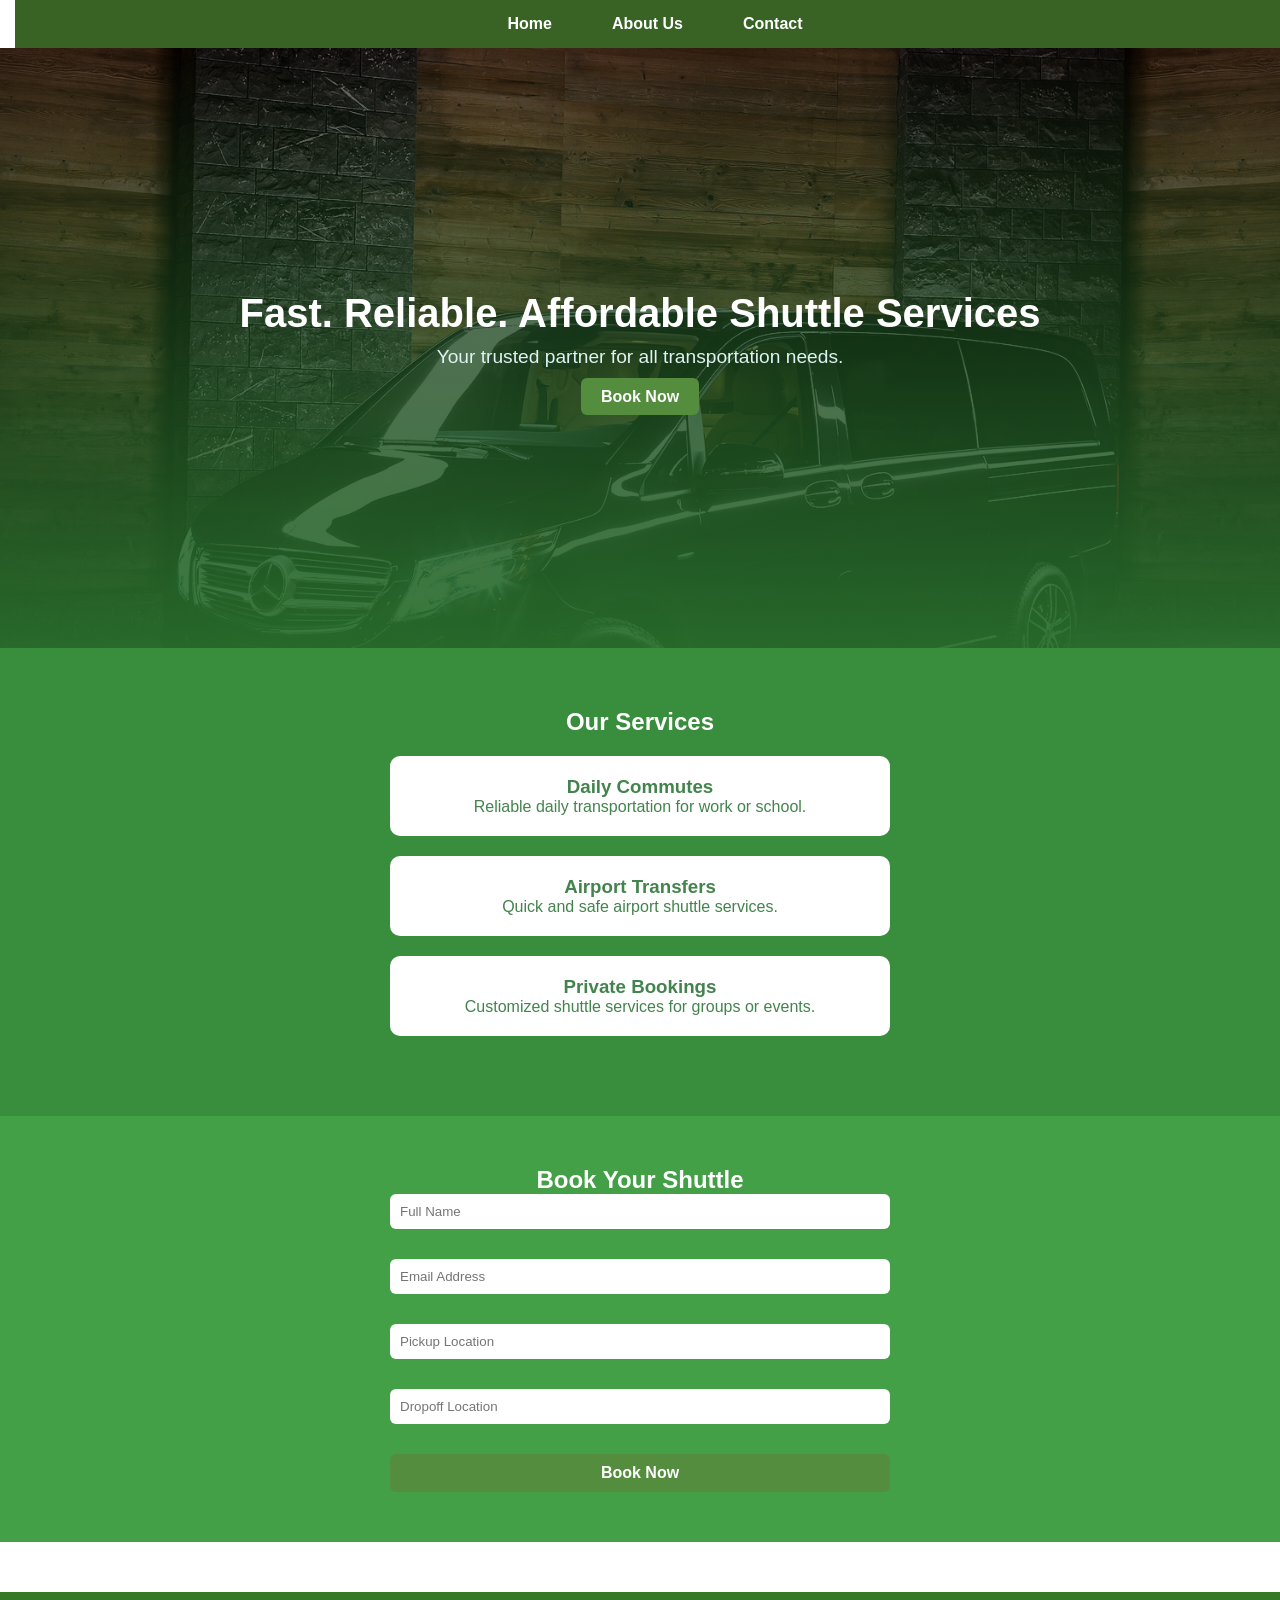
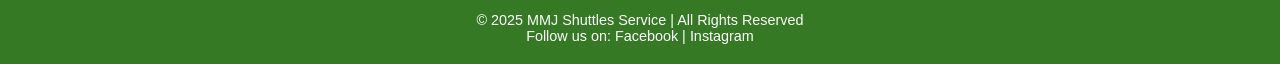
<file: index.html>
<!DOCTYPE html>
<html lang="en">
<head>
    <title>Home | MMJ Shuttle Services</title>
    <meta charset="UTF-8">
    <meta name="viewport" content="width=device-width, initial-scale=1.0">
    <meta http-equiv="X-UA-Compatible" content="ie=edge">
    <meta name="description" content="Fast, Safe and Reliable Shuttle Services">
    <meta name="keywords" content="shuttle, transport, bus, travel, transportation">
    <meta name="robots" content="index, follow">
    <meta name="google-site-verification" content="mmjshuttles.co.za" />
    <link rel="canonical" href="https://www.mmjshuttles.co.za/" />
    <link rel="icon" href="/images/MMJ_Shuttle_Services_Logo.ico" type="image/x-icon">
    <link rel="stylesheet" href="styles.css">
</head>
    <script>
    document.getElementById("whatsapp-booking").addEventListener("click", function () {
      const name = document.getElementById("name").value;
      const email = document.getElementById("email").value;
      const pickup = document.getElementById("pickup").value;
      const dropoff = document.getElementById("dropoff").value;
  
      // Check if all required fields are filled
      if (!name || !email || !pickup || !dropoff) {
        alert("Please fill in all fields before booking.");
        return;
      }
  
      const message = `Hi MMJ Shuttles! My name is ${name}. I'd like to book a ride from ${pickup} to ${dropoff}. You can reach me at ${email}.`;
      
      // Format number: 27 + rest (no 0 at the start)
      const phoneNumber = "27659706971";
      const whatsappURL = `https://wa.me/${27659706971}?text=${encodeURIComponent(message)}`;
      document.getElementById("whatsapp-link").setAttribute("href", whatsappURL);
  
      window.open(whatsappURL, "_blank");
    });
  </script>
<body>
    
    <header>
        <nav>
            <ul>
        <li><a href="index.html">Home</a></li>
        <li><a href="about.html">About Us</a></li>
        <li><a href="contact.html">Contact</a></li>
            </ul>
        </nav>
    </header>

    <section id="hero">
        <div class="hero-content">
            <h1>Fast. Reliable. Affordable Shuttle Services</h1>
            <p>Your trusted partner for all transportation needs.</p>
            <a href="#booking" class="cta-button">Book Now</a>
        </div>
    </section>

    <section id="services">
        
        <h2>Our Services</h2>
        <div class="service-card">
            <h3>Daily Commutes</h3>
            <p>Reliable daily transportation for work or school.</p>
        </div>
        <div class="service-card">
            <h3>Airport Transfers</h3>
            <p>Quick and safe airport shuttle services.</p>
        </div>
        <div class="service-card">
            <h3>Private Bookings</h3>
            <p>Customized shuttle services for groups or events.</p>
        </div>
    </section>

    <section id="booking">
        <h2>Book Your Shuttle</h2>
<form id="bookingForm">
  <input type="text" id="name" placeholder="Full Name" required>
  <input type="email" id="email" placeholder="Email Address" required>
  <input type="text" id="pickup" placeholder="Pickup Location" required>
  <input type="text" id="dropoff" placeholder="Dropoff Location" required>
  
  <!-- WhatsApp link that will submit the form data -->
  <a href="#" id="whatsapp-link" class="cta-button" target="_blank">Book Now</a>
</form>

<script>
// When the form is submitted, this script will generate the WhatsApp message
document.getElementById("whatsapp-link").addEventListener("click", function(event) {
  event.preventDefault();  // Prevent the default action of the link

  // Get form data
  const name = document.getElementById("name").value.trim();
  const email = document.getElementById("email").value.trim();
  const pickup = document.getElementById("pickup").value.trim();
  const dropoff = document.getElementById("dropoff").value.trim();

  // Check if all required fields are filled
  if (!name || !email || !pickup || !dropoff) {
    alert("Please fill in all fields before booking.");
    return;
  }

  // Create the WhatsApp message with the form data
  const message = `Hi MMJ Shuttles! My name is ${name}. I'd like to book a ride from ${pickup} to ${dropoff}. You can reach me at ${email}.`;

  // Your WhatsApp number (replace this with the actual number)
  const phoneNumber = "27659706971";  // <-- Fill in the WhatsApp number

  // Generate the WhatsApp URL
  const whatsappURL = `https://wa.me/${phoneNumber}?text=${encodeURIComponent(message)}`;

  // Dynamically update the <a> tag's href attribute
  document.getElementById("whatsapp-link").setAttribute("href", whatsappURL);

  // Open the WhatsApp link in a new tab
  window.open(whatsappURL, "_blank");
});
</script>

    </section>

    <footer>
        <div class="footer-content">
            <p>&copy; 2025 MMJ Shuttles Service | All Rights Reserved</p>
            <p>Follow us on:
                <a href="#">Facebook</a> | <a href="#">Instagram</a>
            </p>
        </div>
    </footer>
</body>
</html>
</file>
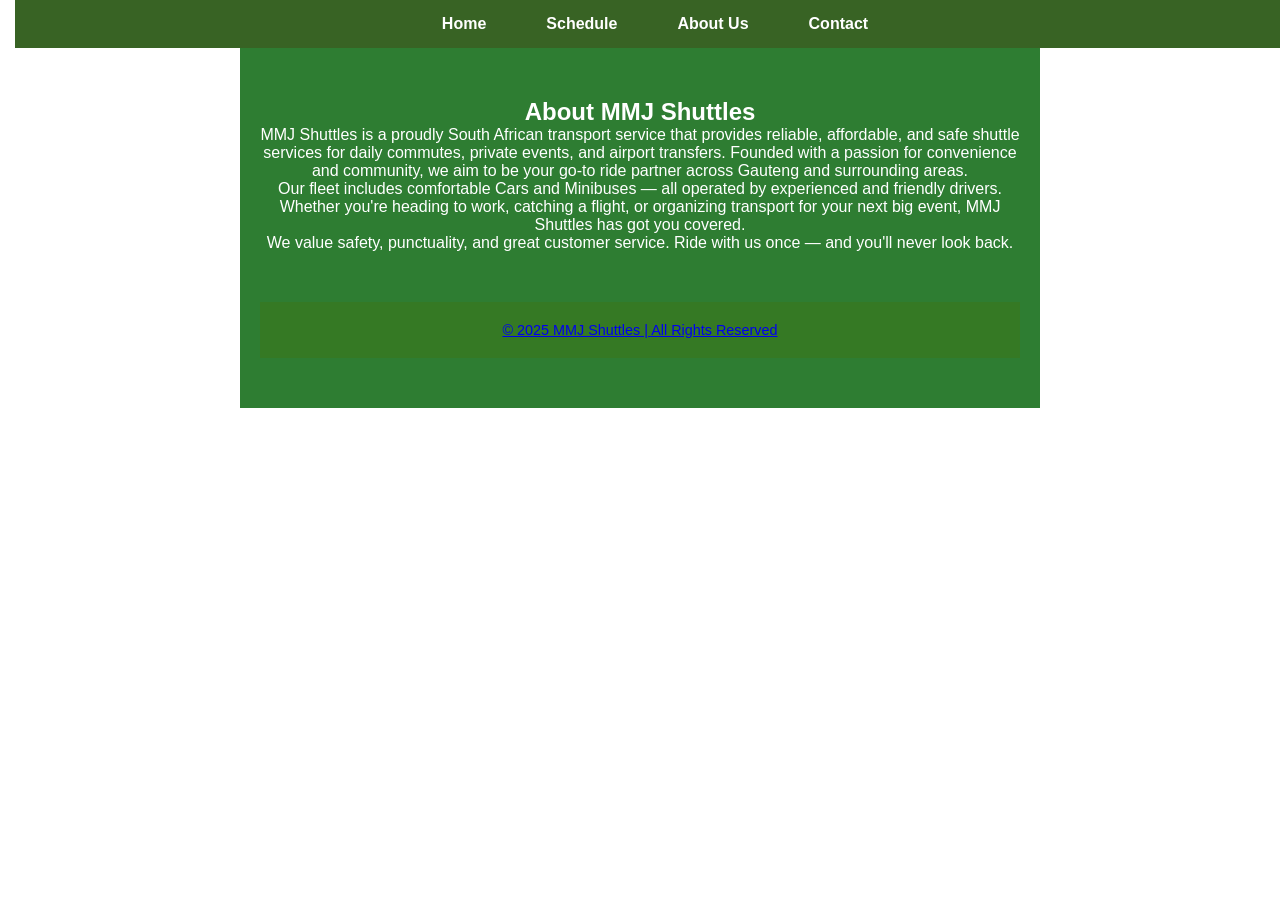
<file: about.html>
<!DOCTYPE html>
<html lang="en">
<head>
  <meta charset="UTF-8" />
  <meta name="viewport" content="width=device-width, initial-scale=1.0" />
   <meta name="description" content="Description of your shuttle website">
    <meta name="keywords" content="shuttle, transport, bus, travel, transportation">
    <meta name="robots" content="index, follow">
  <title>About Us - MMJ Shuttles</title>
  <link rel="stylesheet" href="styles.css" />
</head>
<body>
  <header>
    <nav>
      <ul>
        <li><a href="index.html">Home</a></li>
        <li><a href="schedule.html">Schedule</a></li>
        <li><a href="about.html">About Us</a></li>
        <li><a href="contact.html">Contact</a></li>
      </ul>
    </nav>
  </header>

  <section id="about" class="page-section">
    <h1>About MMJ Shuttles</h1>
    <p>
      MMJ Shuttles is a proudly South African transport service that provides reliable, affordable, and safe shuttle services for daily commutes, private events, and airport transfers. Founded with a passion for convenience and community, we aim to be your go-to ride partner across Gauteng and surrounding areas.
    </p>
    <p>
      Our fleet includes comfortable Cars and Minibuses — all operated by experienced and friendly drivers. Whether you're heading to work, catching a flight, or organizing transport for your next big event, MMJ Shuttles has got you covered.
    </p>
    <p>
      We value safety, punctuality, and great customer service. Ride with us once — and you'll never look back.
    </p>
    <a href="#About Us" 
  </section>

  <footer>
    <div class="footer-content">
      <p>&copy; 2025 MMJ Shuttles | All Rights Reserved</p>
    </div>
  </footer>
</body>
</html>
</file>
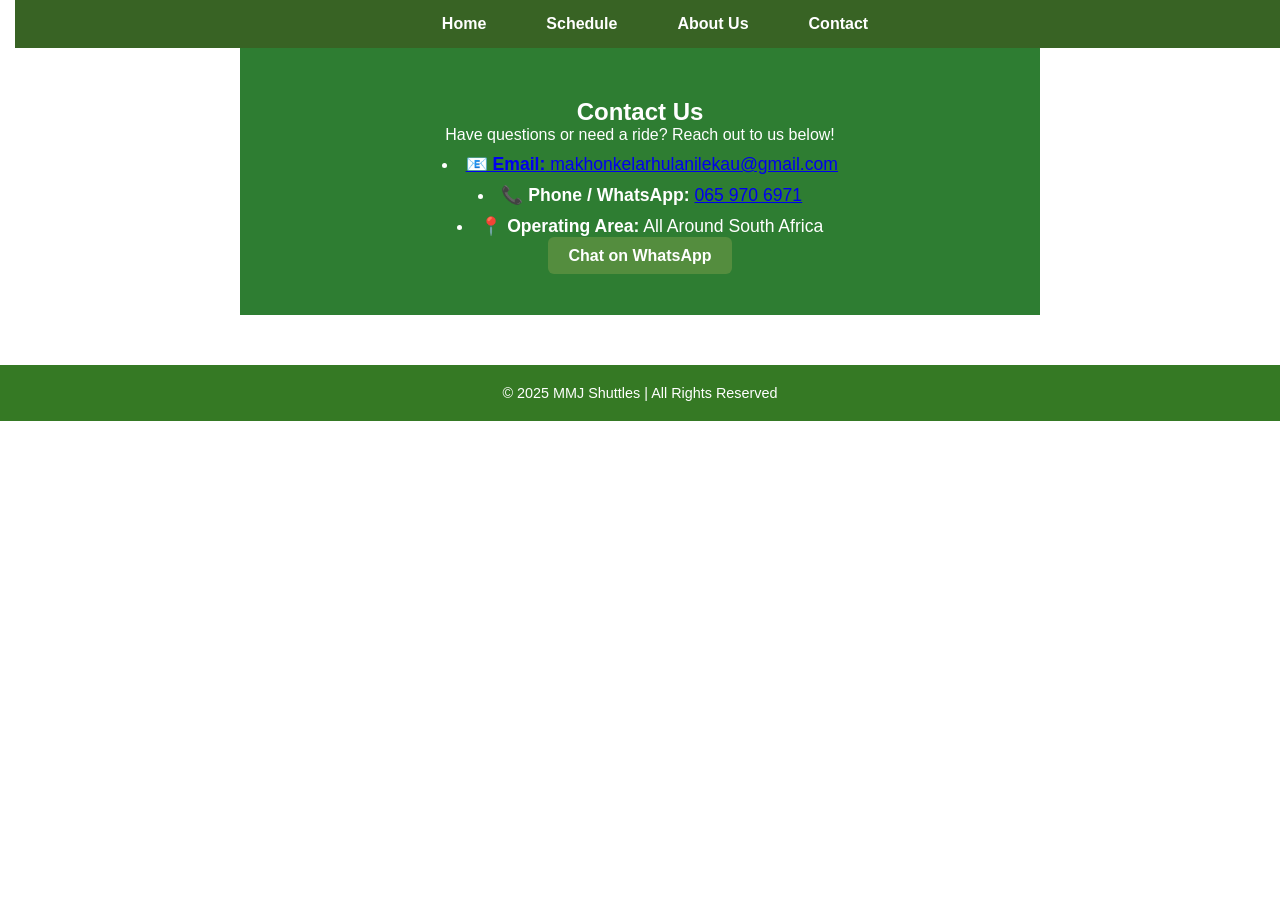
<file: contact.html>
<!DOCTYPE html>
<html lang="en">
<head>
  <meta charset="UTF-8" />
  <meta name="viewport" content="width=device-width, initial-scale=1.0" />
   <meta name="description" content="Description of your shuttle website">
    <meta name="keywords" content="shuttle, transport, bus, travel, transportation">
    <meta name="robots" content="index, follow">
  <title>Contact Us - MMJ Shuttles</title>
  <link rel="stylesheet" href="styles.css" />
</head>
<body>
  <header>
    <nav>
      <ul>
        <li><a href="index.html">Home</a></li>
        <li><a href="schedule.html">Schedule</a></li>
        <li><a href="about.html">About Us</a></li>
        <li><a href="contact.html">Contact</a></li>
      </ul>
    </nav>
  </header>

  <section id="contact" class="page-section">
    <h1>Contact Us</h1>
    <p>Have questions or need a ride? Reach out to us below!</p>
     <a href="#Contact Us"

    <ul>
      <li><strong>📧 Email:</strong> <a href="mailto:makhonkelarhulanilekau@gmail.com">makhonkelarhulanilekau@gmail.com</a></li>
      <li><strong>📞 Phone / WhatsApp:</strong> <a href="https://wa.me/27659706971" target="_blank">065 970 6971</a></li>
      <li><strong>📍 Operating Area:</strong> All Around South Africa</li>
    </ul>

    <p></p>
    <a href="https://wa.me/27659706971?text=Hi%20MMJ%20Shuttles!%20I%20have%20an%20enquiry." class="cta-button" target="_blank">Chat on WhatsApp</a>
  </section>

  <footer>
    <div class="footer-content">
      <p>&copy; 2025 MMJ Shuttles | All Rights Reserved</p>
    </div>
  </footer>
</body>
</html>
</file>
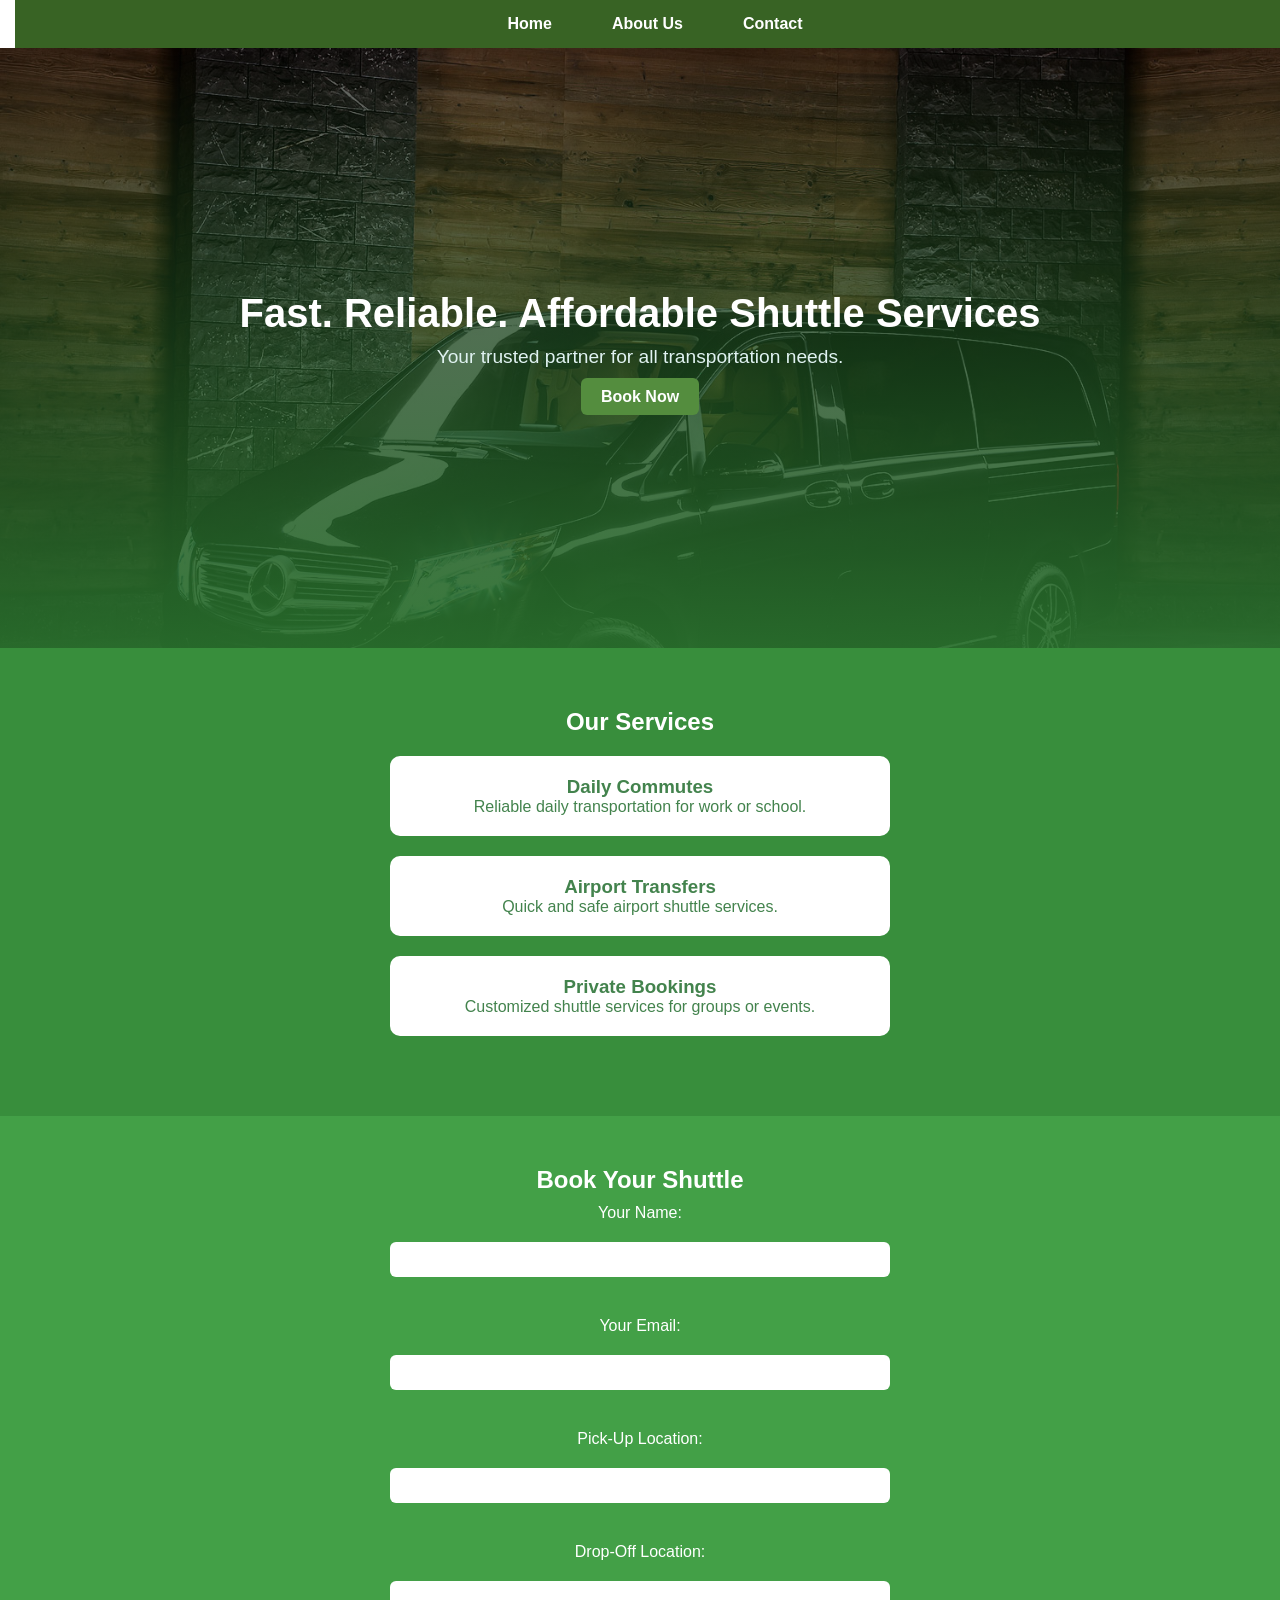
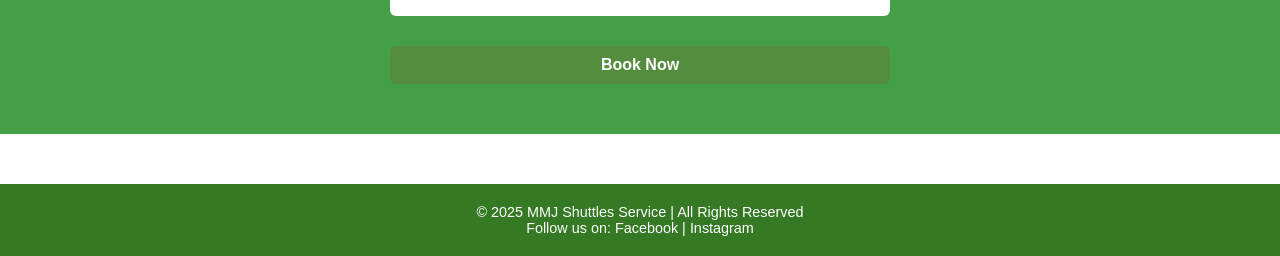
<file: schedule.html>
<!DOCTYPE html>
<html lang="en">
<head>
    <meta charset="UTF-8">
    <meta name="viewport" content="width=device-width, initial-scale=1.0">
    <meta http-equiv="X-UA-Compatible" content="ie=edge">
     <meta name="description" content="Fast, Safe and Reliable Shuttle Services">
    <meta name="keywords" content="shuttle, transport, bus, travel, transportation">
    <meta name="robots" content="index, follow">
    <title>MMJ Shuttle Services</title>
    <link rel="stylesheet" href="styles.css">
</head>
<script>
    document.getElementById("whatsapp-booking").addEventListener("click", function () {
      const name = document.getElementById("name").value;
      const email = document.getElementById("email").value;
      const pickup = document.getElementById("pickup").value;
      const dropoff = document.getElementById("dropoff").value;
  
      // Check if all required fields are filled
      if (!name || !email || !pickup || !dropoff) {
        alert("Please fill in all fields before booking.");
        return;
      }
  
      const message = `Hi MMJ Shuttles! My name is ${name}. I'd like to book a ride from ${pickup} to ${dropoff}. You can reach me at ${email}.`;
      
      // Format number: 27 + rest (no 0 at the start)
      const phoneNumber = "27659706971";
      const whatsappURL = `https://wa.me/${27659706971}?text=${encodeURIComponent(message)}`;
  
      window.open(whatsappURL, "_blank");
    });
  </script>
  
<body>
    
    <header>
        <nav>
            <ul>
        <li><a href="index.html">Home</a></li>
        <li><a href="about.html">About Us</a></li>
        <li><a href="contact.html">Contact</a></li>
            </ul>
        </nav>
    </header>

    <section id="hero">
        <div class="hero-content">
            <h1>Fast. Reliable. Affordable Shuttle Services</h1>
            <p>Your trusted partner for all transportation needs.</p>
            <a href="#booking" class="cta-button">Book Now</a>
        </div>
    </section>

    <section id="services">
        
        <h2>Our Services</h2>
        <div class="service-card">
            <h3>Daily Commutes</h3>
            <p>Reliable daily transportation for work or school.</p>
        </div>
        <div class="service-card">
            <h3>Airport Transfers</h3>
            <p>Quick and safe airport shuttle services.</p>
        </div>
        <div class="service-card">
            <h3>Private Bookings</h3>
            <p>Customized shuttle services for groups or events.</p>
        </div>
    </section>

    <section id="booking">
        <h2>Book Your Shuttle</h2>
        <form>
            <label for="name">Your Name:</label>
            <input type="text" id="name" required>
            
            <label for="email">Your Email:</label>
            <input type="email" id="email" required>
            
            <label for="pickup">Pick-Up Location:</label>
            <input type="text" id="pickup" required>
            
            <label for="dropoff">Drop-Off Location:</label>
            <input type="text" id="dropoff" required>
            <a href="https://wa.me/27659706971?text=Hi%20MMJ%20Shuttles!%20I%20have%20an%20enquiry." class="cta-button" target="_blank">Book Now</a>
        </form>
    </section>

    <footer>
        <div class="footer-content">
            <p>&copy; 2025 MMJ Shuttles Service | All Rights Reserved</p>
            <p>Follow us on:
                <a href="#">Facebook</a> | <a href="#">Instagram</a>
            </p>
        </div>
    </footer>
</body>
</html>
</file>
<file: styles.css>
/* Reset */
* {
    margin: 0;
    padding: 0;
    box-sizing: border-box;
  }
  
  /* Body */
  body {
    font-family: Arial, sans-serif;
    background-color: #ffffff; /* green background */
    color: #fff;
  }
  
  /* Navigation */
  nav {
    background-color: #386324;
    padding: 15px;
    margin: 0 15px;
    width: 100%
  }
  
  nav ul {
    list-style: none;
    display: flex;
    justify-content: center;
    gap: 30px;
    margin: 0 15px;
  }
  
  nav ul li a {
    color: #fff;
    text-decoration: none;
    font-weight: bold;
    margin: 15px;
  }
  
  nav ul li a:hover {
    text-decoration: underline;
  }
  
  /* Hero Section */
  #hero {
    position: relative;
    height: 600px;
    background: 
      linear-gradient(to bottom,rgba(0, 0, 0, 0.6) 0%,
      rgba(46, 125, 50, 1) 120%
      ),
      url('images/Gstaad+Limousine+Service+by+Taxi+Simon+Mercedes-Benz+V+class+exteriour.jpg') no-repeat center top;
    background-size: cover;
    
    display: flex;
    align-items: center;
    justify-content: center;
    text-align: center;
    padding: 0 20px;
  }
  
  .hero-content {
    z-index: 2;
  }
  
  .hero-content h1 {
    font-size: 2.5rem;
    margin-bottom: 10px;
    color: #ffffff;
  }
  
  .hero-content p {
    font-size: 1.2rem;
    margin-bottom: 20px;
    color: #e0f2f1;
  }
  
  .cta-button {
    background-color: #548d3e;
    border: none;
    padding: 10px 20px;
    color: #ffffff;
    font-weight: bold;
    border-radius: 6px;
    text-decoration: none;
    transition: background-color 0.3s ease;
  }
  
  .cta-button:hover {
    background-color: #ffffff;
    cursor: pointer;
  }
  .whatsapp-booking {
    background-color: #548d3e;
    border: none;
    padding: 10px 20px;
    color: #ffffff;
    font-weight: bold;
    border-radius: 6px;
    text-decoration: none;
    transition: background-color 0.3s ease;
  }
  .whatsapp-booking:hover {
    background-color: #ffffff;
    cursor: pointer;
  }
  /* Services Section */
  #services {
    padding: 40px 20px;
    background-color: #ffffff;
    text-align: center;
  }
  
  .service-card {
    background-color: #ffffff;
    margin: 20px auto;
    padding: 20px;
    max-width: 500px;
    border-radius: 10px;
    color: rgb(67, 131, 77);
  }
  
  /* Booking Section */
  #booking {
    padding: 40px 20px;
    background-color: #2e7d32;
    text-align: center;
  }
  
  form {
    max-width: 500px;
    margin: auto;
    display: flex;
    flex-direction: column;
    gap: 15px;
  }
  
  input, button {
    padding: 10px;
    border-radius: 5px;
    border: none;
  }
  
  /* Footer */
  footer {
    background-color: #1b5e20;
    padding: 20px;
    text-align: center;
    font-size: 0.9rem;
  }
 /* Services Section */
/* Services Section */
#services {
    padding: 60px 20px;
    background-color: #388e3c;
    text-align: center;
  }
  
  .services-container {
    display: flex;
    flex-direction: column;
    gap: 30px;
    max-width: 1000px;
    margin: 40px auto 0;
  }
  
  .service-card.landscape {
    display: flex;
    align-items: center;
    background-color: #2e7d32;
    border-radius: 12px;
    box-shadow: 0 4px 12px rgba(0, 0, 0, 0.4);
    overflow: hidden;
    transition: transform 0.3s;
  }
  
  .service-card.landscape:hover {
    transform: scale(1.02);
  }
  
  .service-card.landscape img {
    width: 100px;
    height: 100px;
    object-fit: contain;
    background-color: #1b5e20;
    padding: 20px;
  }
  
  .service-text {
    padding: 20px;
    text-align: left;
  }
  
  .service-text h3 {
    margin: 0 0 10px;
    font-size: 1.5rem;
  }
  
  .service-text p {
    margin: 0;
    font-size: 1rem;
  }
  
  /* Responsive */
  @media screen and (max-width: 768px) {
    .services-container {
      flex-direction: column;
    }
  
    .service-card.landscape {
      flex-direction: column;
      text-align: center;
    }
  
    .service-text {
      padding: 15px;
    }
  }
  
  
  /* Booking Section */
  #booking {
    padding: 50px 20px;
    background-color: #43a047;
  }
  
  form {
    max-width: 500px;
    margin: auto;
  }
  
  form label {
    display: block;
    margin: 10px 0 5px;
  }
  
  form input {
    width: 100%;
    padding: 10px;
    margin-bottom: 15px;
    border-radius: 6px;
    border: none;
  }
  
  /* Footer */
  footer {
    background-color: #357924;
    text-align: center;
    padding: 20px;
    margin-top: 50px;
  }
  
  footer a {
    color: #ffffff;
    text-decoration: none;
  }
  
  footer a:hover {
    text-decoration: underline;
  }
  
  /* Shared Page Sections (About/Contact) */
  .page-section {
    padding: 50px 20px;
    max-width: 800px;
    margin: auto;
    color: #fff;
    background-color: #2e7d32;
    text-align: center;
  }
  
  .page-section ul {
    list-style: none;
    padding: 0;
  }
  
  .page-section li {
    margin: 10px 0;
    font-size: 1.1rem;
  }
</file>
